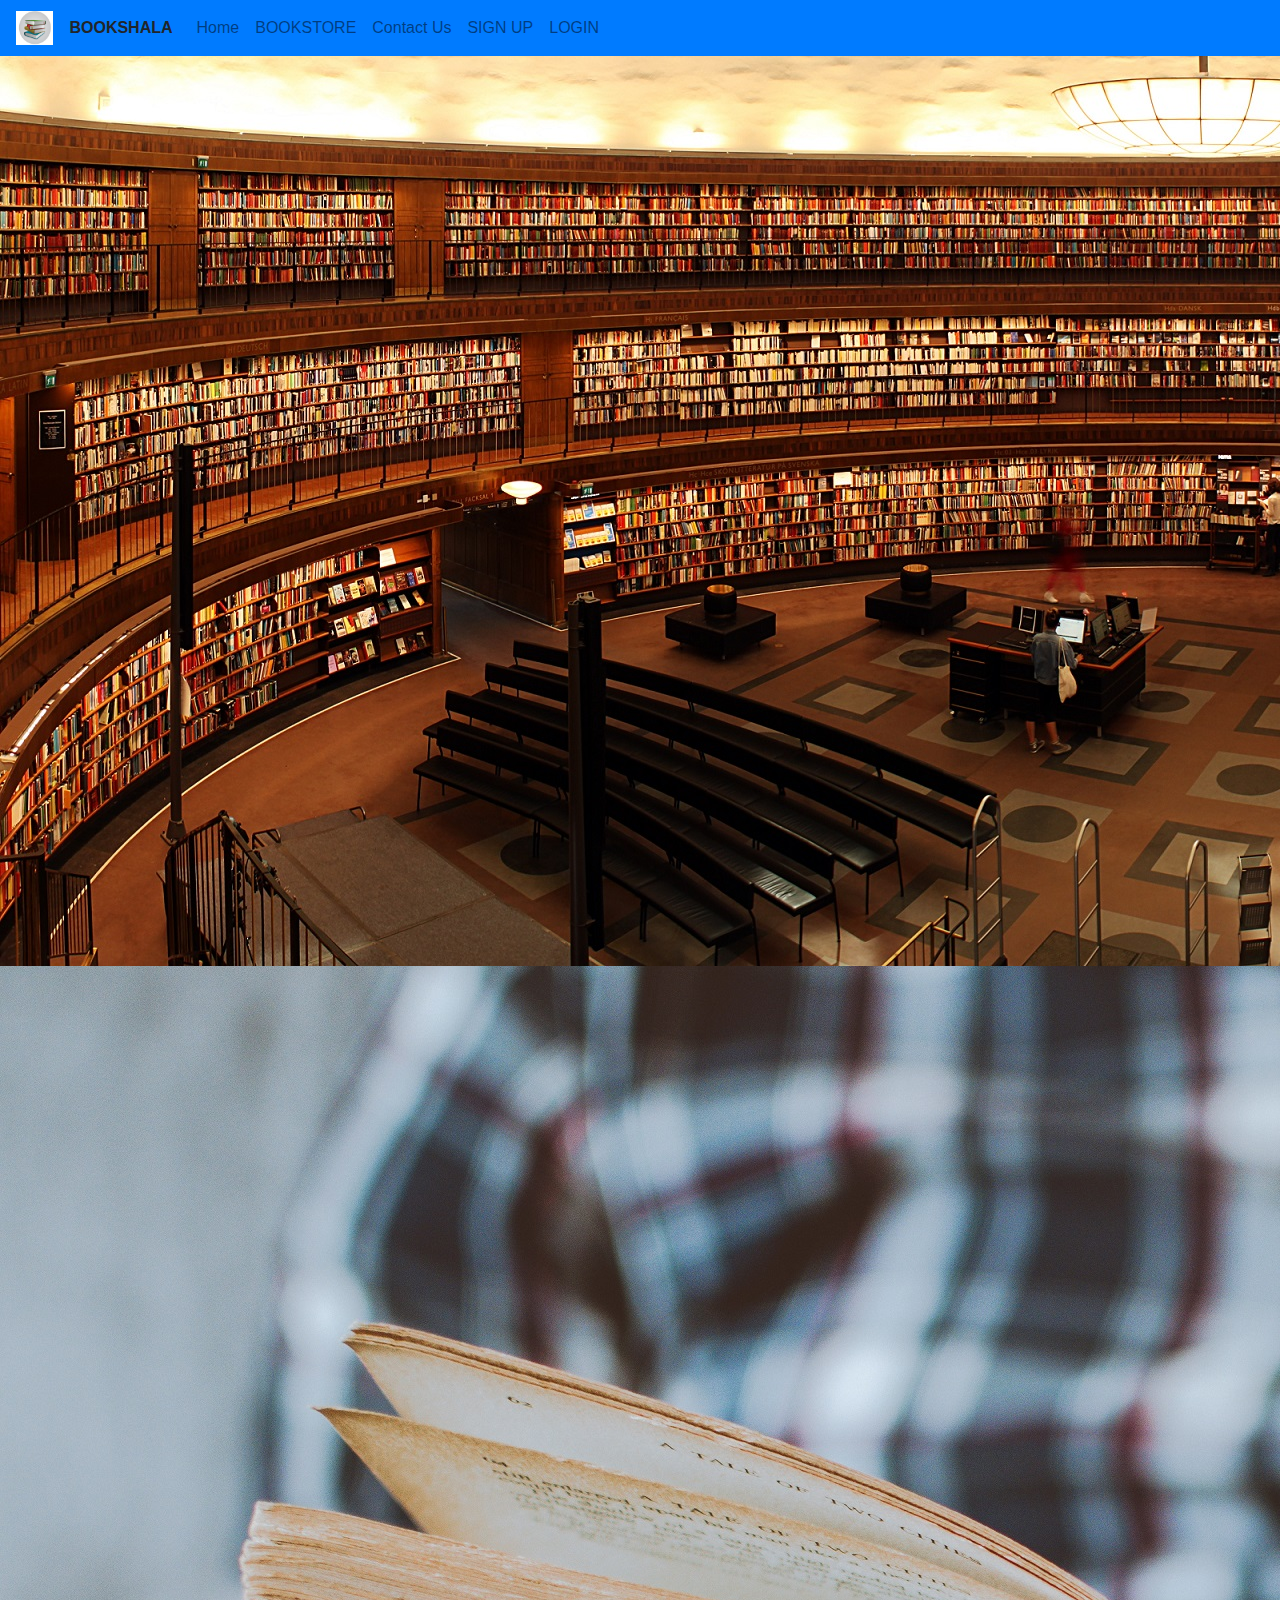
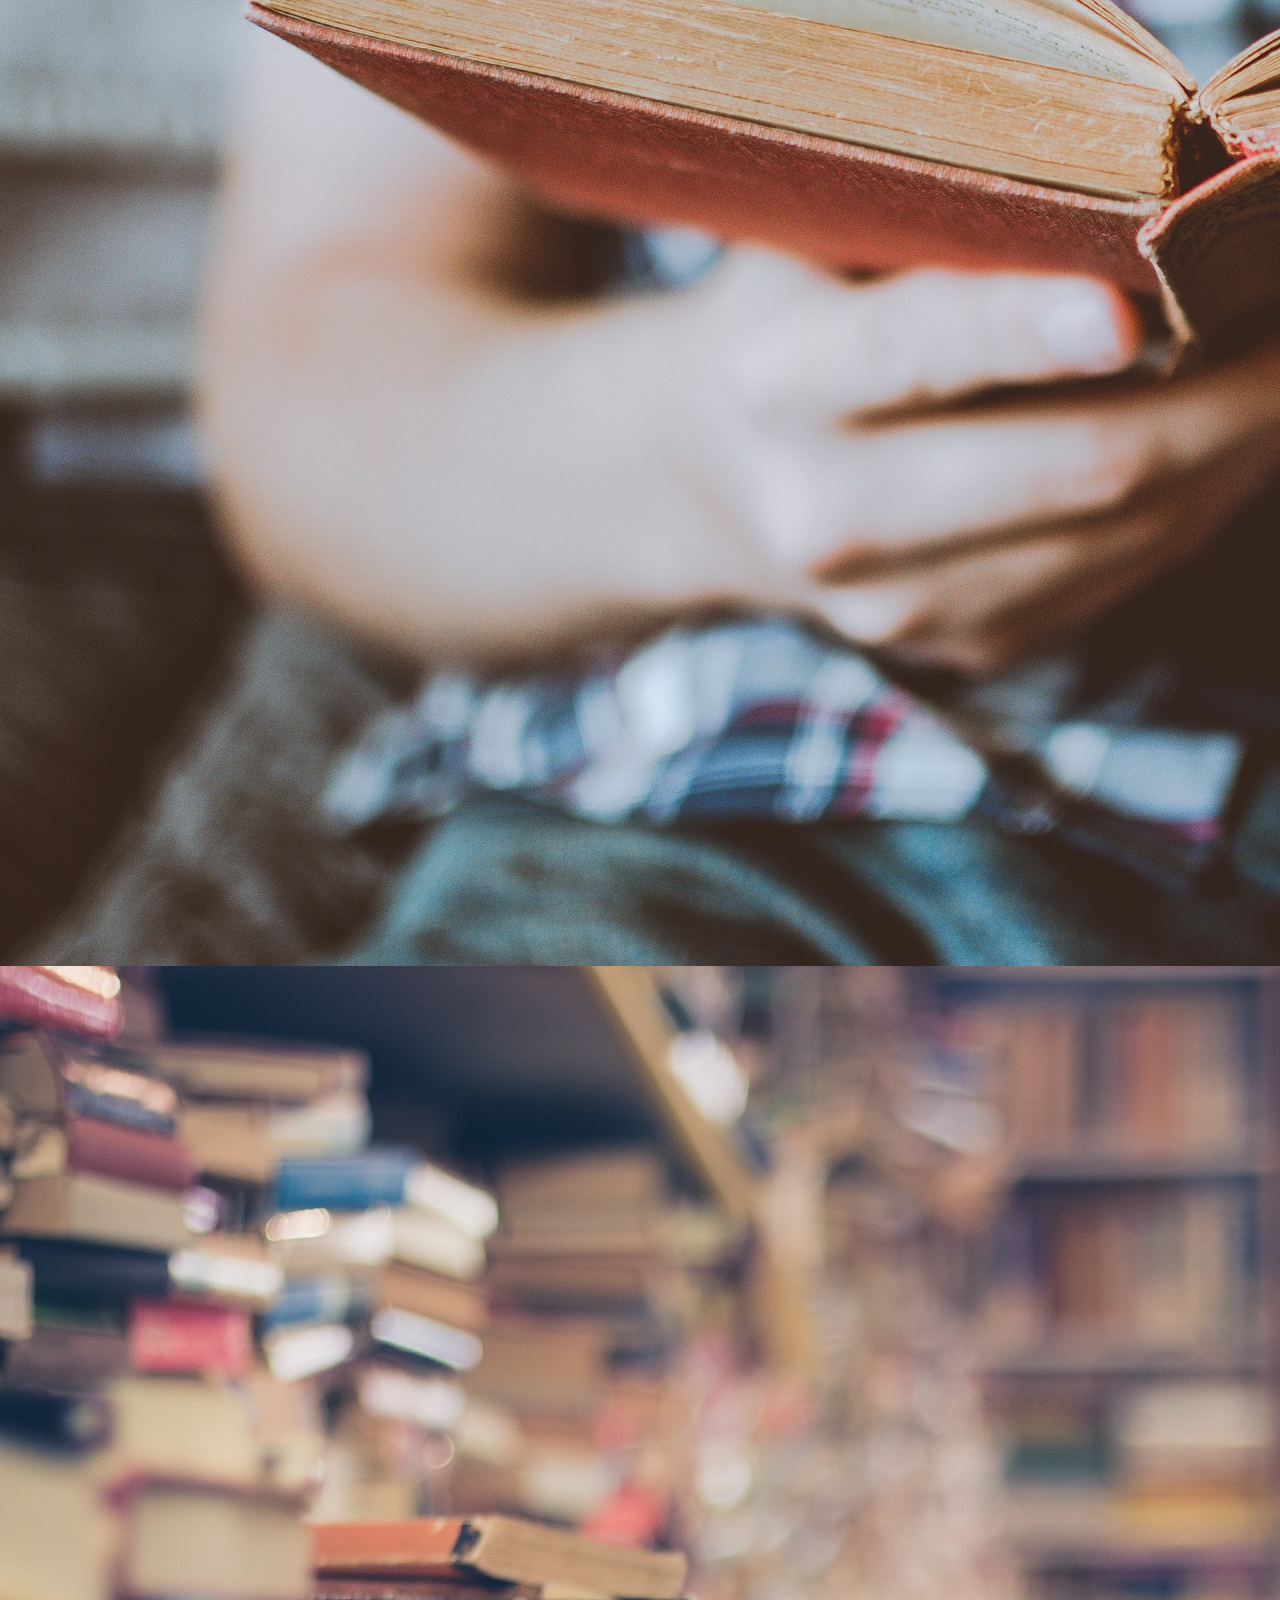
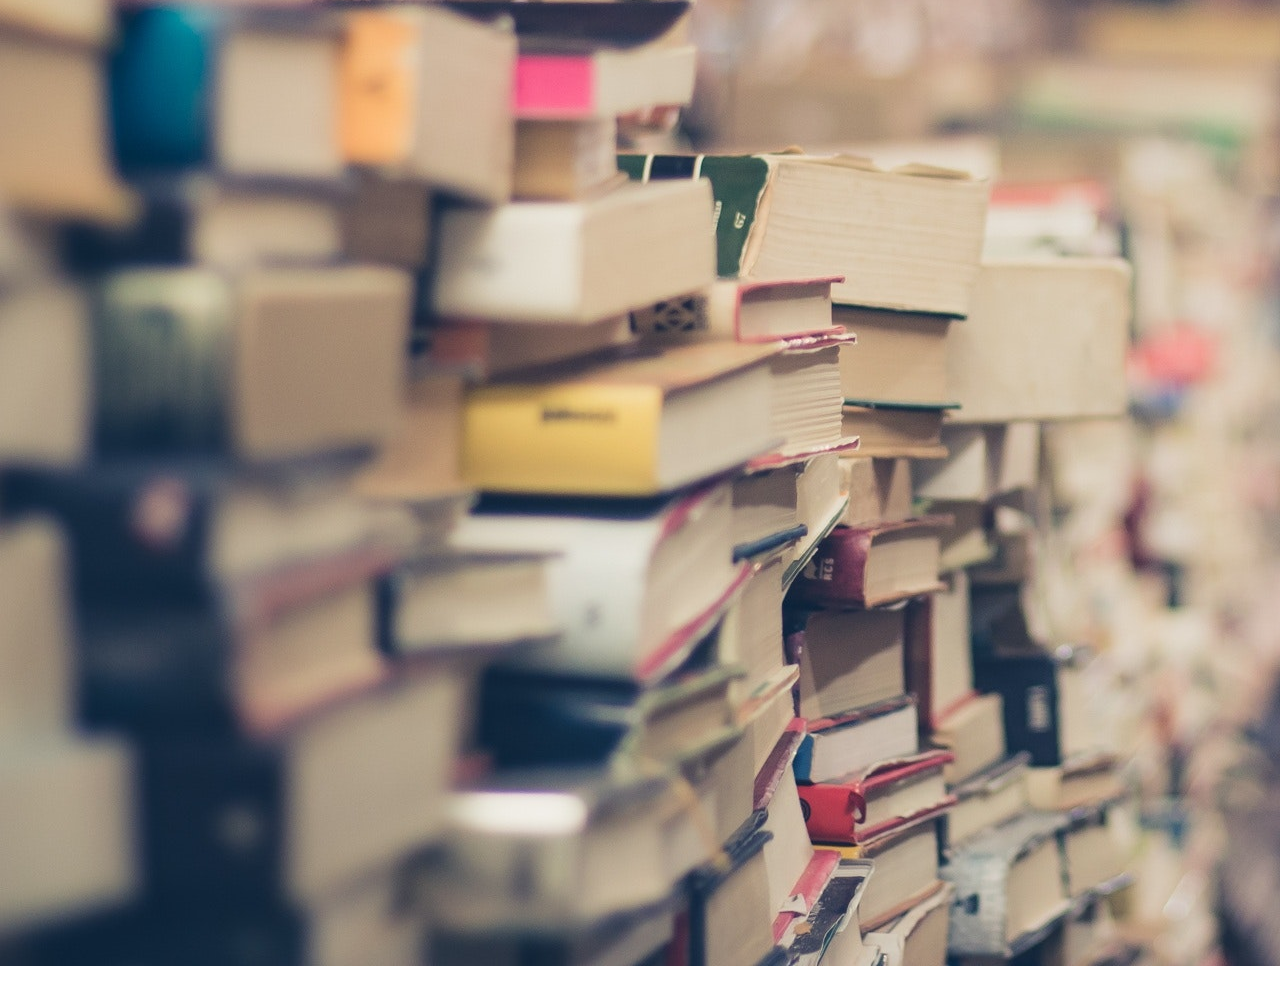
<file: 1.html>
<!DOCTYPE html>
<html lang="en">
<head>
    <meta charset="UTF-8">
    <title>Ebook For The children in village </title>
     <link rel="stylesheet" href="https://maxcdn.bootstrapcdn.com/bootstrap/4.0.0/css/bootstrap.min.css" integrity="sha384-Gn5384xqQ1aoWXA+058RXPxPg6fy4IWvTNh0E263XmFcJlSAwiGgFAW/dAiS6JXm" crossorigin="anonymous">
    <link rel="stylesheet" href="https://cdnjs.cloudflare.com/ajax/libs/font-awesome/4.7.0/css/font-awesome.min.css">
    <script src="https://code.jquery.com/jquery-3.2.1.slim.min.js" integrity="sha384-KJ3o2DKtIkvYIK3UENzmM7KCkRr/rE9/Qpg6aAZGJwFDMVNA/GpGFF93hXpG5KkN" crossorigin="anonymous"></script>
    <script src="https://cdnjs.cloudflare.com/ajax/libs/popper.js/1.12.9/umd/popper.min.js" integrity="sha384-ApNbgh9B+Y1QKtv3Rn7W3mgPxhU9K/ScQsAP7hUibX39j7fakFPskvXusvfa0b4Q" crossorigin="anonymous"></script>
    <script src="https://maxcdn.bootstrapcdn.com/bootstrap/4.0.0/js/bootstrap.min.js" integrity="sha384-JZR6Spejh4U02d8jOt6vLEHfe/JQGiRRSQQxSfFWpi1MquVdAyjUar5+76PVCmYl" crossorigin="anonymous"></script>
    
    <style>
        .image{
            position: relative;
            top:20%;
            
        }
        #box{
            position: relative;
            top:20%;
        }
      
    </style>
</head>
<body>

 <nav class="navbar navbar-expand-md  navbar-light navbar-fixed-top bg-primary">
       <img src="./images/images.jpeg"style="width:3%;height:3%;">
        <a class="navbar brand"><b>BOOKSHALA</b></a>
        <button type="button" class="navbar-toggler" data-toggle="collapse" data-target="#navbarnav" aria-controls="navbarnav" aria-expanded="false" aria-label="Toggle navigation">
            <span class="navbar-toggler-icon"></span></button>
        <div class="collapse navbar-collapse" id="navbarnav">
            <ul class="navbar-nav">
                <li class="nav-item">
                    <a class="nav-link" href="#">Home</a>
                </li>
                <li class="nav-item">
                    <a class="nav-link" href="#">BOOKSTORE</a>
                </li>
                <li class="nav-item ">
                    <a class="nav-link" href="#">Contact Us</a>
                </li>
            </ul>

            <ul class=" navbar-nav navbar-right">
                <li class="nav-item ">
                    <a class="nav-link" href="#">SIGN UP</a>
                </li>
                <li class="nav-item">
                    <a class="nav-link" href="#">LOGIN</a>
                </li>

            </ul>
          
        </div>


    </nav>
     <figure>
        <!--img src="img/bg.jpg" class="abc active"-->
        <img src="./images/books-library-students-12064.jpg" class="abc">
        <img src="./images/adult-blur-book-1472841.jpg" class="abc">
        <img src="./images/book-stack-books-bookshop-264635.jpg" class="abc">
      
    </figure>
</file>
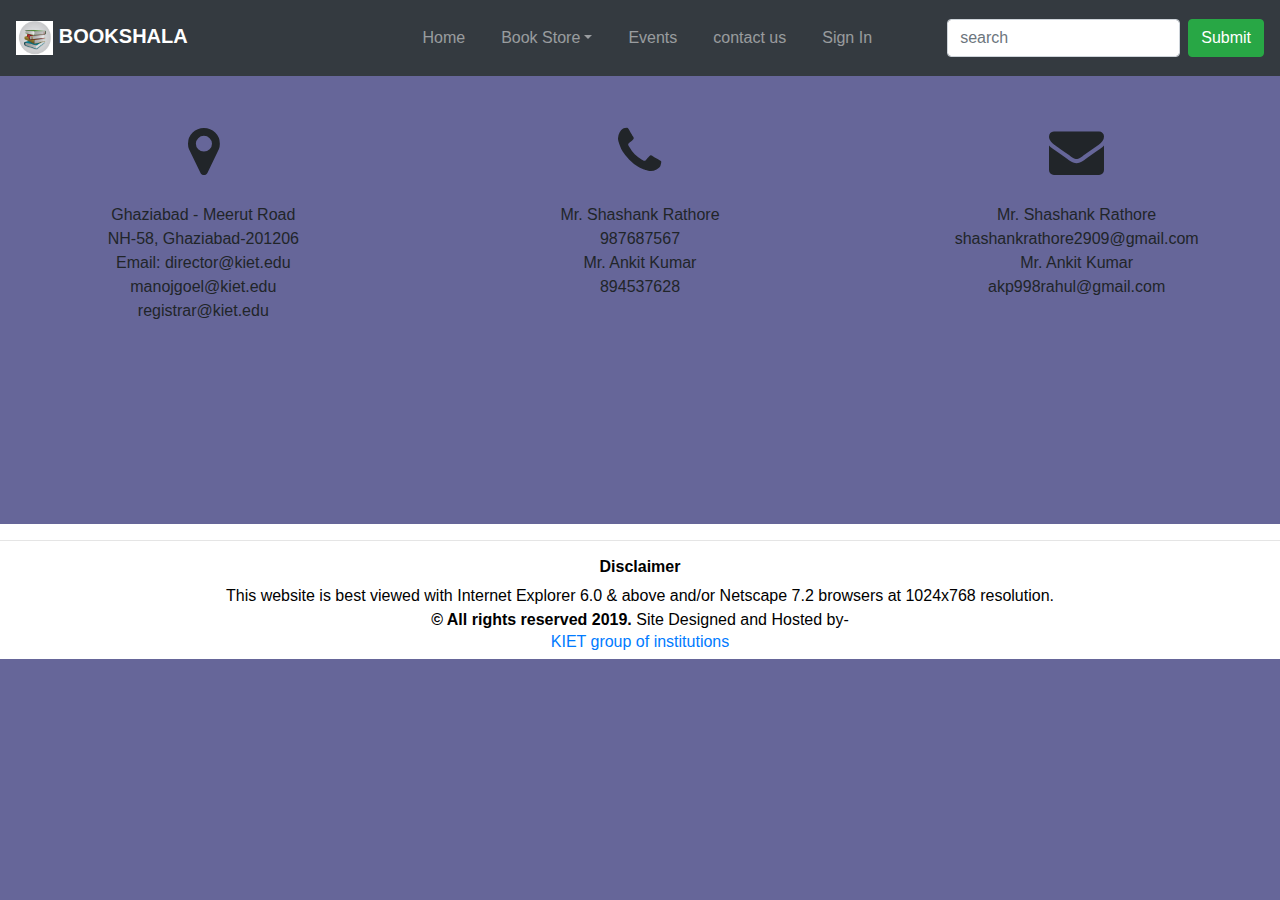
<file: contact.html>
<!DOCTYPE html>
<html>
<head>
	<title>Contact us</title>
	<link rel="stylesheet" href="https://cdnjs.cloudflare.com/ajax/libs/font-awesome/4.7.0/css/font-awesome.min.css">
	  <link rel="stylesheet" href="https://stackpath.bootstrapcdn.com/bootstrap/4.1.3/css/bootstrap.min.css">
	   <script src="https://code.jquery.com/jquery-3.3.1.slim.min.js"></script>
       <script src="https://cdnjs.cloudflare.com/ajax/libs/popper.js/1.14.3/umd/popper.min.js"></script>
       <script src="https://stackpath.bootstrapcdn.com/bootstrap/4.1.3/js/bootstrap.min.js"></script>
	<meta http-equiv="Content-Type" content="text/html; charset=iso-8859-1">
	<style type="text/css">
	*{
		outline: none;
	}
	#list{
		padding: 10px;
	}
	#column{
		
		text-align: center;
	}
	#footer{
		color: black;
		text-align: center;
		background-color: white;
	}
	</style>
</head>
<body style="background-color: #666699">
	<div class="row">
			<div class="col-md-12" >
				<nav class="navbar navbar-expand-md bg-dark navbar-dark" >
					<a href="#" class="navbar-brand">
									<img src="./images/download.jpeg" style="width: 10%; height: 10%"><b>
										BOOKSHALA
									</b>
								</a>
					<button class="navbar-toggler" type="button" data-toggle="collapse" data-target="#collapsebar">
						<span class="navbar-toggler-icon"></span>
					</button>
					<div class="collapse navbar-collapse" id="collapsebar">
						
						<ul class="navbar-nav" >
							<li class="navbar-item" id="list">
								<a href="index.html" class="nav-link">Home</a>
							</li>
							<li class="nav-item dropdown" id="list">
						      <a class="nav-link dropdown-toggle" data-toggle="dropdown" href="#">Book Store</a>
						      <div class="dropdown-menu">
						        <a class="dropdown-item" href="stories.html">Stories</a>
						        <a class="dropdown-item" href="science.html">Science and Technology</a>
						        <a class="dropdown-item" href="maths.html">Mathematics</a>
						        <a class="dropdown-item" href="social.html">Social Science</a>
						        <a class="dropdown-item" href="english.html">English</a>
						    </div>
						    </li>
							<li class="navbar-item" id="list">
								<a href="#" class="nav-link">Events</a>
							</li>
							<li class="navbar-item" id="list">
								<a href="#" class="nav-link">contact us</a>
							</li>
							<li class="navbar-item" id="list">
								<a href="login.html" class="nav-link">Sign In</a>
							</li>
						</ul>
						<ul class="navbar-nav ml-auto">
							<li class="navbar-item" >
								<form class="form-inline" action="" id="form">
									<input type="text" placeholder="search" class="form-control mr-sm-2">
									<button class="btn btn-success" type="submit">Submit</button>
								</form>
							</li>
						</ul>
					</div>
				</nav> 
			</div>
		</div> <br><br>
		<div class="row" style="height: 400px">
			<div class="col-md-4" id="column">
				<i class="fa fa-map-marker" style="font-size: 55px;"></i><br><br>
				<p>
					Ghaziabad - Meerut Road<br>
					NH-58, Ghaziabad-201206<br>
					Email: director@kiet.edu<br>
					manojgoel@kiet.edu<br>
					registrar@kiet.edu
				</p>
			</div>
			<div class="col-md-4" id="column">
				<i class="fa fa-phone" style="font-size: 55px;"></i><br><br>
				<p> Mr. Shashank Rathore<br>
					987687567<br>
					Mr. Ankit Kumar<br>
					894537628
				</p>
			</div>
			<div class="col-md-4" id="column">
				<i class="fa fa-envelope" style="font-size: 55px;"></i><br><br>
				<p>
					Mr. Shashank Rathore<br>
					shashankrathore2909@gmail.com<br>
					Mr. Ankit Kumar<br>
					akp998rahul@gmail.com

				</p>
			</div>
		</div>
		<div class="row">
			<div class="col-md-12" id="footer">
				<hr/>
				<h6><b>Disclaimer</b></h6> 
					This website is best viewed with Internet Explorer 6.0 &amp; above and/or Netscape 7.2 browsers at 1024x768 resolution.
				<br/>
             		<b>&copy; All rights reserved 2019.</b> Site Designed and Hosted by-<span><a href="https://www.kiet.edu/#/Home" target="_blank"><h6>KIET group of institutions</h6></a></span>
			</div>
		</div>
	</body>
</file>
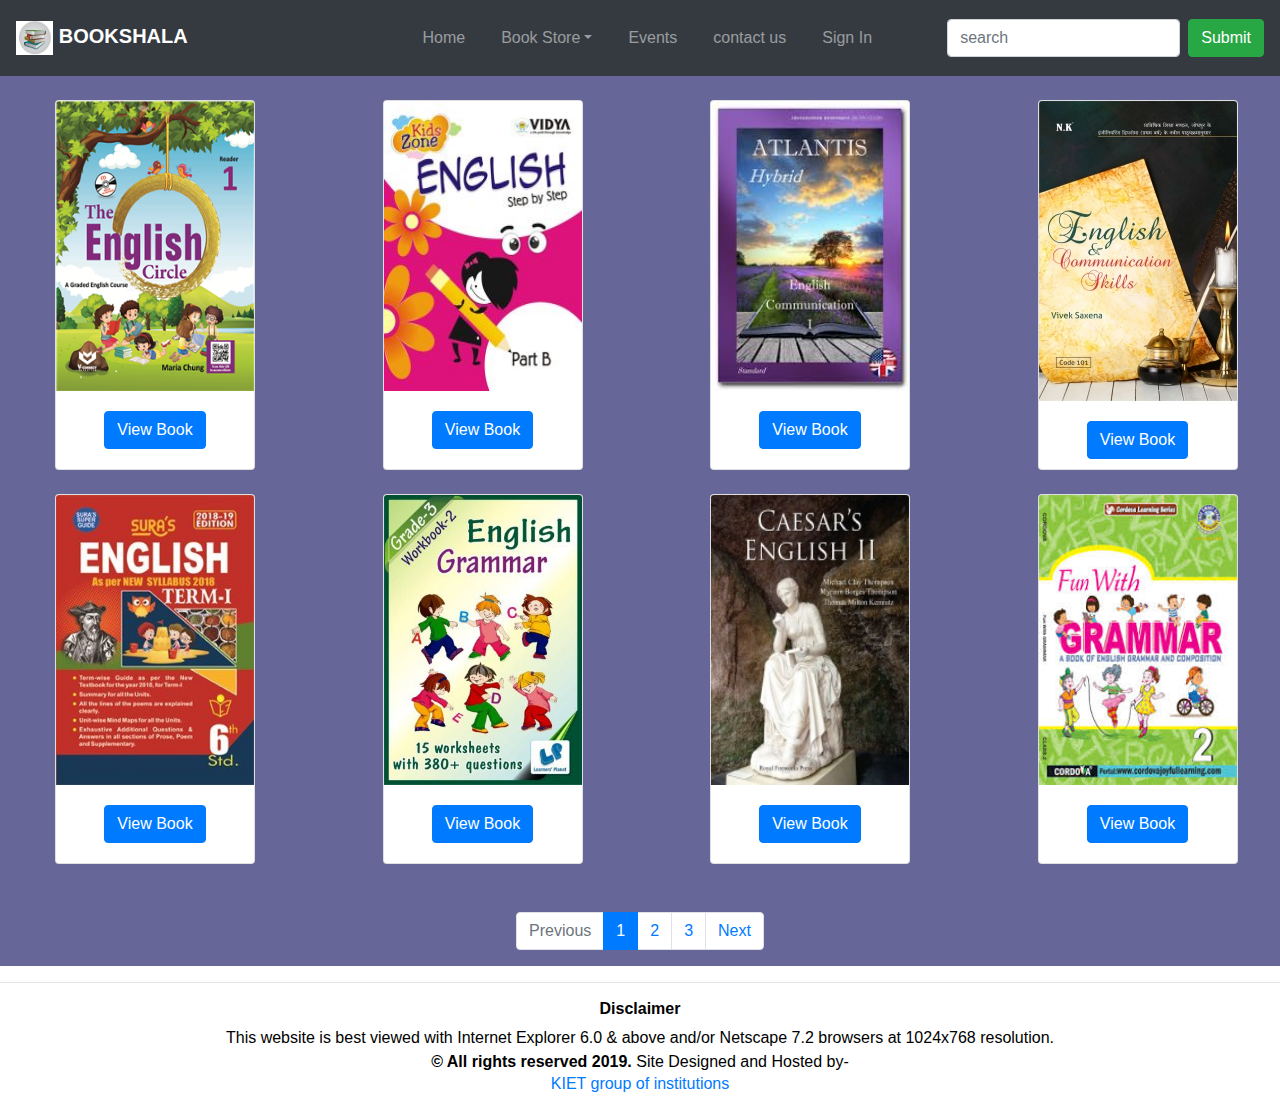
<file: english.html>
<!DOCTYPE html>
<html>
<head>
	<title>English book gallery</title>
	  <link rel="stylesheet" href="https://stackpath.bootstrapcdn.com/bootstrap/4.1.3/css/bootstrap.min.css">
	   <script src="https://code.jquery.com/jquery-3.3.1.slim.min.js"></script>
       <script src="https://cdnjs.cloudflare.com/ajax/libs/popper.js/1.14.3/umd/popper.min.js"></script>
       <script src="https://stackpath.bootstrapcdn.com/bootstrap/4.1.3/js/bootstrap.min.js"></script>
	<meta http-equiv="Content-Type" content="text/html; charset=iso-8859-1">
	<style type="text/css">
	*{
		outline: none;
	}
	#list{
		padding: 10px;
	}
	#bookimg{
		padding-left: 70px;
	}
	#footer{
		color: black;
		text-align: center;
		background-color: white;
	}
	</style>
</head>
<body style="background-color: #666699">
	<div class="row">
			<div class="col-md-12" id="column">
				<nav class="navbar navbar-expand-md bg-dark navbar-dark" >
					<a href="#" class="navbar-brand">
									<img src="./images/download.jpeg" style="width: 10%; height: 10%"><b>
										BOOKSHALA
									</b>
								</a>
					<button class="navbar-toggler" type="button" data-toggle="collapse" data-target="#collapsebar">
						<span class="navbar-toggler-icon"></span>
					</button>
					<div class="collapse navbar-collapse" id="collapsebar">
						
						<ul class="navbar-nav" >
							<li class="navbar-item" id="list">
								<a href="index.html" class="nav-link">Home</a>
							</li>
							<li class="nav-item dropdown" id="list">
						      <a class="nav-link dropdown-toggle" data-toggle="dropdown" href="#">Book Store</a>
						      <div class="dropdown-menu">
						        <a class="dropdown-item" href="stories.html">Stories</a>
						        <a class="dropdown-item" href="science.html">Science and Technology</a>
						        <a class="dropdown-item" href="maths.html">Mathematics</a>
						        <a class="dropdown-item" href="social.html">Social Science</a>
						        <a class="dropdown-item" href="#">English</a>
						    </div>
						    </li>
							<li class="navbar-item" id="list">
								<a href="#" class="nav-link">Events</a>
							</li>
							<li class="navbar-item" id="list">
								<a href="contact.html" class="nav-link">contact us</a>
							</li>
							<li class="navbar-item" id="list">
								<a href="login.html" class="nav-link">Sign In</a>
							</li>
						</ul>
						<ul class="navbar-nav ml-auto">
							<li class="navbar-item" >
								<form class="form-inline" action="" id="form">
									<input type="text" placeholder="search" class="form-control mr-sm-2">
									<button class="btn btn-success" type="submit">Submit</button>
								</form>
							</li>
						</ul>
					</div>
				</nav> 
			</div>
		</div> <br>
		<div class="row">
				<div class="col-md-3" id="bookimg">
					<div class="card" style="width:200px; height: 370px;">
					    <img class="card-img-top" src="./images/english/english1.jpg" alt="Card image" style="width:100%; height: 300px">
					    <div class="card-body">
					    	<center><a href="#" class="btn btn-primary">View Book</a></center>
					    </div>
					 </div>
				</div>
				<div class="col-md-3" id="bookimg">
					<div class="card" style="width:200px; height: 370px;">
					    <img class="card-img-top" src="./images/english/english2.jpg" alt="Card image" style="width:100%; height: 300px">
					    <div class="card-body">
					    	<center><a href="#" class="btn btn-primary">View Book</a></center>
					    </div>
					 </div>
				</div>
				<div class="col-md-3" id="bookimg">
					<div class="card" style="width:200px; height: 370px;">
					    <img class="card-img-top" src="./images/english/english3.jpeg" alt="Card image" style="width:100%; height: 300px">
					    <div class="card-body">
					    	<center><a href="#" class="btn btn-primary">View Book</a></center>
					    </div>
					 </div>
				</div>
				<div class="col-md-3" id="bookimg">
					<div class="card" style="width:200px; height: 370px;">
					    <img class="card-img-top" src="./images/english/english4.jpg" alt="Card image" style="width:100%; height: 300px">
					    <div class="card-body">
					    	<center><a href="#" class="btn btn-primary">View Book</a></center>
					    </div>
					 </div>
				</div>
		</div> <br>
		<div class="row">
				<div class="col-md-3 " id="bookimg">
					<div class="card " style="width:200px; height: 370px;">
					    <img class="card-img-top" src="./images/english/english6.jpg" alt="Card image" style="width:100%; height: 300px;">
					    <div class="card-body">
					    	<center><a href="#" class="btn btn-primary">View Book</a></center>
					    </div>
					 </div>
				</div>
				<div class="col-md-3" id="bookimg">
					<div class="card" style="width:200px; height: 370px;">
					    <img class="card-img-top" src="./images/english/englishgrammer1.jpg" alt="Card image" style="width:100%; height: 300px;">
					    <div class="card-body">
					    	<center><a href="#" class="btn btn-primary">View Book</a></center>
					    </div>
					 </div>
				</div>
				<div class="col-md-3" id="bookimg">
					<div class="card" style="width:200px; height: 370px;">
					    <img class="card-img-top" src="./images/english/english7.jpg" alt="Card image" style="width:100%; height: 300px;">
					    <div class="card-body">
					    	<center><a href="#" class="btn btn-primary">View Book</a></center>
					    </div>
					 </div>
				</div>
				<div class="col-md-3" id="bookimg">
					<div class="card" style="width:200px; height: 370px;">
					    <img class="card-img-top" src="./images/english/englishgrammer.jpeg" alt="Card image" style="width:100%; height: 300px;">
					    <div class="card-body">
					    	<center><a href="#" class="btn btn-primary">View Book</a></center>
					    </div>
					 </div>
				</div>
		</div>
		<br><br>
		<ul class="pagination justify-content-center">
		    <li class="page-item disabled"><a class="page-link" href="#">Previous</a></li>
		    <li class="page-item active"><a class="page-link" href="#">1</a></li>
		    <li class="page-item "><a class="page-link" href="#">2</a></li>
		    <li class="page-item"><a class="page-link" href="#">3</a></li>
		    <li class="page-item"><a class="page-link" href="#">Next</a></li>
		 </ul>
		
		<div class="row">
			<div class="col-md-12" id="footer">
				 <hr/>
				<h6><b>Disclaimer</b></h6> 
					This website is best viewed with Internet Explorer 6.0 &amp; above and/or Netscape 7.2 browsers at 1024x768 resolution.
				<br/>
             		<b>&copy; All rights reserved 2019.</b> Site Designed and Hosted by-<span><a href="https://www.kiet.edu/#/Home" target="_blank"><h6>KIET group of institutions</h6></a></span>
			</div>
		</div>
</body>
</file>
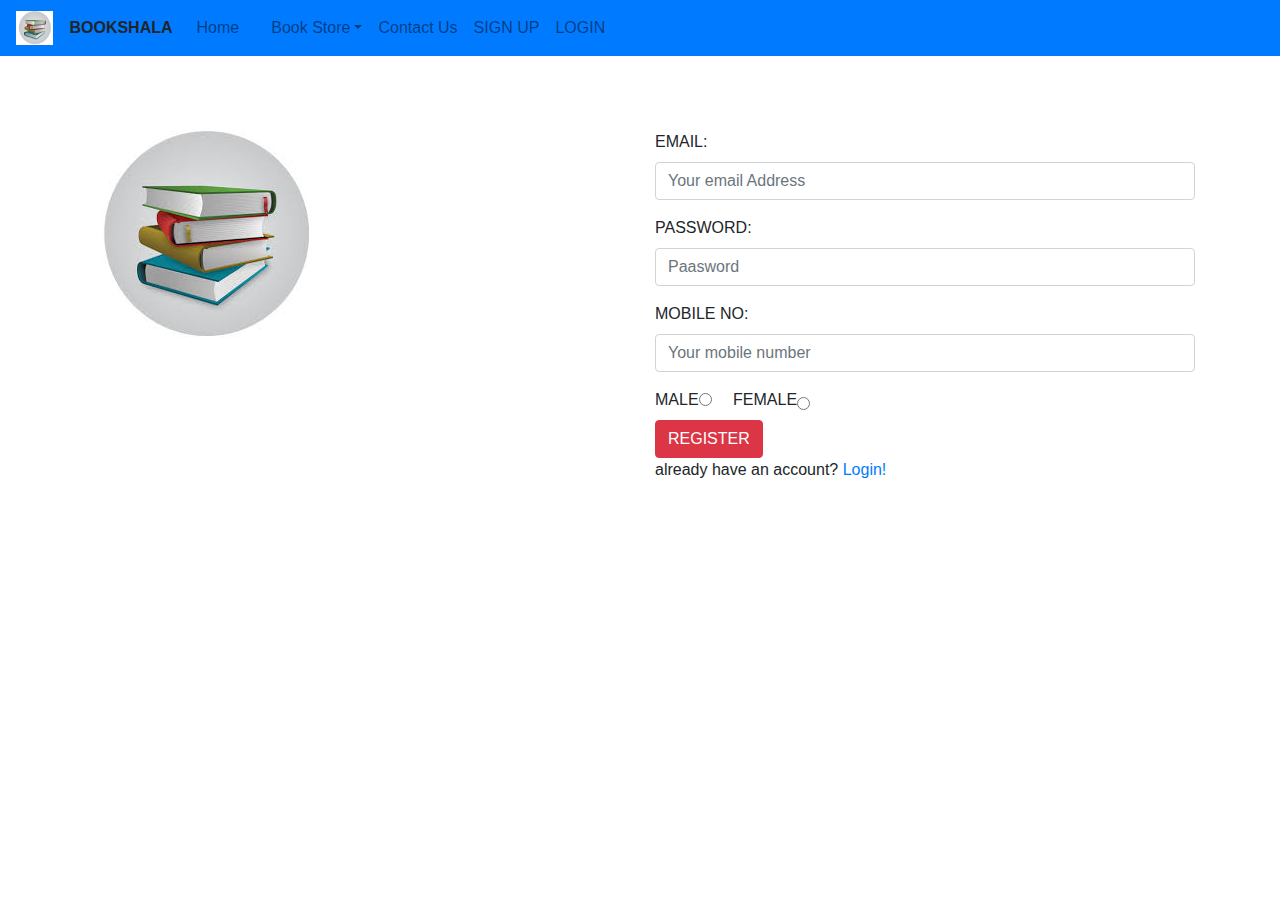
<file: login.html>
<!DOCTYPE html>
<html lang="en">
<head>
    <meta charset="UTF-8">
    <title>Ebook For The children in village </title>
     <link rel="stylesheet" href="https://maxcdn.bootstrapcdn.com/bootstrap/4.0.0/css/bootstrap.min.css" integrity="sha384-Gn5384xqQ1aoWXA+058RXPxPg6fy4IWvTNh0E263XmFcJlSAwiGgFAW/dAiS6JXm" crossorigin="anonymous">
    <link rel="stylesheet" href="https://cdnjs.cloudflare.com/ajax/libs/font-awesome/4.7.0/css/font-awesome.min.css">
    <script src="https://code.jquery.com/jquery-3.2.1.slim.min.js" integrity="sha384-KJ3o2DKtIkvYIK3UENzmM7KCkRr/rE9/Qpg6aAZGJwFDMVNA/GpGFF93hXpG5KkN" crossorigin="anonymous"></script>
    <script src="https://cdnjs.cloudflare.com/ajax/libs/popper.js/1.12.9/umd/popper.min.js" integrity="sha384-ApNbgh9B+Y1QKtv3Rn7W3mgPxhU9K/ScQsAP7hUibX39j7fakFPskvXusvfa0b4Q" crossorigin="anonymous"></script>
    <script src="https://maxcdn.bootstrapcdn.com/bootstrap/4.0.0/js/bootstrap.min.js" integrity="sha384-JZR6Spejh4U02d8jOt6vLEHfe/JQGiRRSQQxSfFWpi1MquVdAyjUar5+76PVCmYl" crossorigin="anonymous"></script>
    <style>
        .image{
            position: relative;
            top:20%;
            
        }
        #box{
            position: relative;
            top:20%;
        }
      
    </style>
</head>
<body>

 <nav class="navbar navbar-expand-md  navbar-light navbar-fixed-top bg-primary">
       <img src="./images/images.jpeg"style="width:3%;height:3%;">
        <a class="navbar brand"><b>BOOKSHALA</b></a>
        <button type="button" class="navbar-toggler" data-toggle="collapse" data-target="#navbarnav" aria-controls="navbarnav" aria-expanded="false" aria-label="Toggle navigation">
            <span class="navbar-toggler-icon"></span></button>
        <div class="collapse navbar-collapse" id="navbarnav">
            <ul class="navbar-nav">
                <li class="nav-item">
                    <a class="nav-link" href="#">Home</a>
                </li>
                <li class="nav-item">
                    <a class="nav-link" href="#"></a>
                     <li class="nav-item dropdown" id="list">
						      <a class="nav-link dropdown-toggle" data-toggle="dropdown" href="#">Book Store</a>
						      <div class="dropdown-menu">
						        <a class="dropdown-item" href="stories.html">Stories</a>
						        <a class="dropdown-item" href="science.html">Science and Technology</a>
						        <a class="dropdown-item" href="maths.html">Mathematics</a>
						        <a class="dropdown-item" href="social.html">Social Science</a>
						        <a class="dropdown-item" href="english.html">English</a>
						    </div>
						    
                </li>
                <li class="nav-item ">
                    <a class="nav-link" href="#">Contact Us</a>
                </li>
            </ul>

            <ul class=" navbar-nav navbar-right">
                <li class="nav-item ">
                    <a class="nav-link" href="#">SIGN UP</a>
                </li>
                <li class="nav-item">
                    <a class="nav-link" href="#">LOGIN</a>
                </li>

            </ul>
          
        </div>


    </nav>
     <div class="container">

        <div class="row">
            <div class="col-md-6">
                <img src="./images/images.jpeg" class="image">
            </div>

            <div class="col-md-6">
             
             
               


                    <form class="form-container"  id="box">

                        <div class="form-group">
                            <label class="label-control" for="email" name="uname">EMAIL:</label>
                            <input type="text" class="form-control" placeholder="Your email Address">
                          
                </div>
                 <div class="form-group">
                <label class="label-control" for="password">PASSWORD:</label>         
                <input type="password" class="form-control" placeholder="Paasword"> 
 
                </div>
               
                  <div class="form-group">
                <label class="label-control" for="mobileno">MOBILE NO:</label>         
                <input type="mobileno" class="form-control" placeholder="Your mobile number">  
   
                </div>
                 <div class="form-check form-check-inline">
                     <label class="form-check-label"for="inlineRadio1" >MALE</label>
                     <input type="radio" class="form-check-input" type="radio" name="gender" id="inlineRadio1" value="male"></div>
               <div class="form-check form-check-inline">
                     <label classs="form-check-label" for="inlineRadio2">FEMALE</label>
                     <input type="radio" class="form-check-input" type="radio" name="gender" id="onlineRadio2" value="female">
  
                 </div>
               <br>
            <button type="submit" class="btn btn-danger">REGISTER</button>
            <p class="login">already have an account?  <a href="signup.html">Login!</a></p>
             
                
        </form>
                  </div>
                 </div>
               
             </div> 
             
        
              
    </body>
</html>
</file>
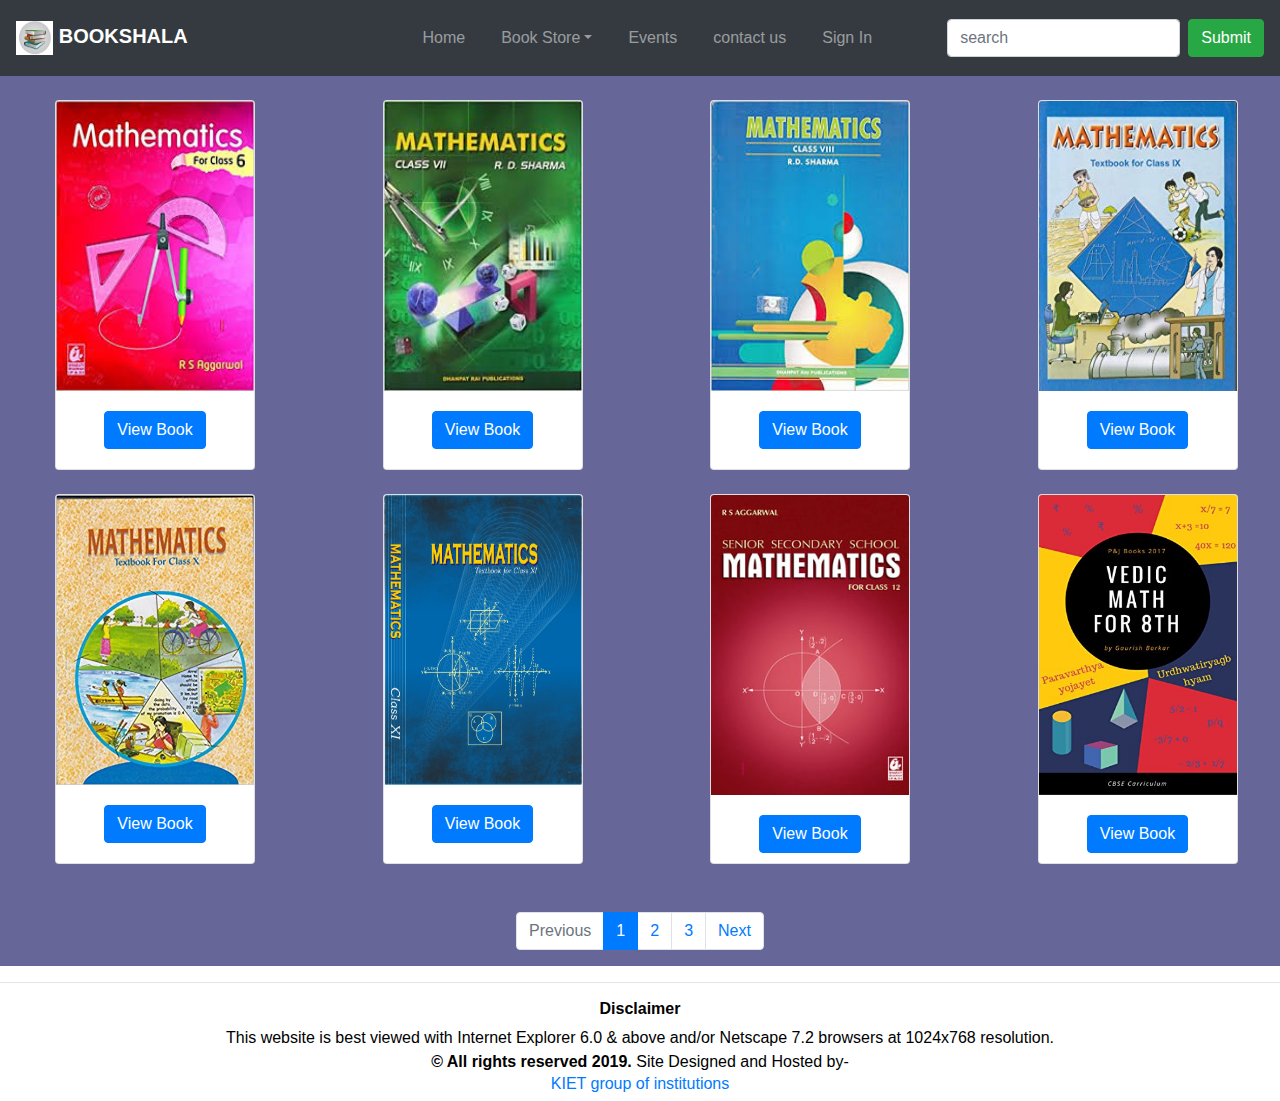
<file: maths.html>
<!DOCTYPE html>
<html>
<head>
	<title>Mathematics book gallery</title>
	  <link rel="stylesheet" href="https://stackpath.bootstrapcdn.com/bootstrap/4.1.3/css/bootstrap.min.css">
	   <script src="https://code.jquery.com/jquery-3.3.1.slim.min.js"></script>
       <script src="https://cdnjs.cloudflare.com/ajax/libs/popper.js/1.14.3/umd/popper.min.js"></script>
       <script src="https://stackpath.bootstrapcdn.com/bootstrap/4.1.3/js/bootstrap.min.js"></script>
	<meta http-equiv="Content-Type" content="text/html; charset=iso-8859-1">
	<style type="text/css">
	*{
		outline: none;
	}
	#list{
		padding: 10px;
	}
	#bookimg{
		padding-left: 70px;
	}
	#footer{
		color: black;
		text-align: center;
		background-color: white;
	}
	</style>
</head>
<body style="background-color: #666699">
	<div class="row">
			<div class="col-md-12" id="column">
				<nav class="navbar navbar-expand-md bg-dark navbar-dark" >
					<a href="#" class="navbar-brand">
									<img src="images/download.jpeg" style="width: 10%; height: 10%"><b>
										BOOKSHALA
									</b>
								</a>
					<button class="navbar-toggler" type="button" data-toggle="collapse" data-target="#collapsebar">
						<span class="navbar-toggler-icon"></span>
					</button>
					<div class="collapse navbar-collapse" id="collapsebar">
						
						<ul class="navbar-nav" >
							<li class="navbar-item" id="list">
								<a href="index.html" class="nav-link">Home</a>
							</li>
							<li class="nav-item dropdown" id="list">
						      <a class="nav-link dropdown-toggle" data-toggle="dropdown" href="#">Book Store</a>
						      <div class="dropdown-menu">
						        <a class="dropdown-item" href="stories.html">Stories</a>
						        <a class="dropdown-item" href="science.html">Science and Technology</a>
						        <a class="dropdown-item" href="#">Mathematics</a>
						        <a class="dropdown-item" href="social.html">Social Science</a>
						        <a class="dropdown-item" href="english.html">English</a>
						    </div>
						    </li>
							<li class="navbar-item" id="list">
								<a href="#" class="nav-link">Events</a>
							</li>
							<li class="navbar-item" id="list">
								<a href="contact.html" class="nav-link">contact us</a>
							</li>
							<li class="navbar-item" id="list">
								<a href="#" class="nav-link">Sign In</a>
							</li>
						</ul>
						<ul class="navbar-nav ml-auto">
							<li class="navbar-item" >
								<form class="form-inline" action="" id="form">
									<input type="text" placeholder="search" class="form-control mr-sm-2">
									<button class="btn btn-success" type="submit">Submit</button>
								</form>
							</li>
						</ul>
					</div>
				</nav> 
			</div>
		</div> <br>
		<div class="row">
				<div class="col-md-3 " id="bookimg">
					<div class="card " style="width:200px; height: 370px;">
					    <img class="card-img-top" src="images/maths/maths6.jpeg" alt="Card image" style="width:100%; height: 300px;">
					    <div class="card-body">
					    	<center><a href="#" class="btn btn-primary">View Book</a></center>
					    </div>
					 </div>
				</div>
				<div class="col-md-3" id="bookimg">
					<div class="card" style="width:200px; height: 370px;">
					    <img class="card-img-top" src="images/maths/maths7.jpeg" alt="Card image" style="width:100%; height: 300px">
					    <div class="card-body">
					    	<center><a href="#" class="btn btn-primary">View Book</a></center>
					    </div>
					 </div>
				</div>
				<div class="col-md-3" id="bookimg">
					<div class="card" style="width:200px; height: 370px;">
					    <img class="card-img-top" src="images/maths/maths8.jpeg" alt="Card image" style="width:100%; height: 300px;">
					    <div class="card-body">
					    	<center><a href="#" class="btn btn-primary">View Book</a></center>
					    </div>
					 </div>
				</div>
				<div class="col-md-3" id="bookimg">
					<div class="card" style="width:200px; height: 370px;">
					    <img class="card-img-top" src="images/maths/maths9.jpg" alt="Card image" style="width:100%; height: 290px;">
					    <div class="card-body">
					    	<center><a href="#" class="btn btn-primary">View Book</a></center>
					    </div>
					 </div>
				</div>
		</div> <br>
		<div class="row">
				<div class="col-md-3 " id="bookimg">
					<div class="card " style="width:200px; height: 370px;">
					    <img class="card-img-top" src="images/maths/maths10.jpg" alt="Card image" style="width:100%; height: 300px;">
					    <div class="card-body">
					    	<center><a href="#" class="btn btn-primary">View Book</a></center>
					    </div>
					 </div>
				</div>
				<div class="col-md-3" id="bookimg">
					<div class="card" style="width:200px; height: 370px;">
					    <img class="card-img-top" src="images/maths/maths11.jpg" alt="Card image" style="width:100%; height: 300px;">
					    <div class="card-body">
					    	<center><a href="#" class="btn btn-primary">View Book</a></center>
					    </div>
					 </div>
				</div>
				<div class="col-md-3" id="bookimg">
					<div class="card" style="width:200px; height: 370px;">
					    <img class="card-img-top" src="images/maths/maths12.jpg" alt="Card image" style="width:100%; height: 300px;">
					    <div class="card-body">
					    	<center><a href="#" class="btn btn-primary">View Book</a></center>
					    </div>
					 </div>
				</div>
				<div class="col-md-3" id="bookimg">
					<div class="card" style="width:200px; height: 370px;">
					    <img class="card-img-top" src="images/maths/vedicmaths8.jpg" alt="Card image" style="width:100%; height: 300px;">
					    <div class="card-body">
					    	<center><a href="#" class="btn btn-primary">View Book</a></center>
					    </div>
					 </div>
				</div>
		</div>
		<br><br>
		<ul class="pagination justify-content-center">
		    <li class="page-item disabled"><a class="page-link" href="#">Previous</a></li>
		    <li class="page-item active"><a class="page-link" href="#">1</a></li>
		    <li class="page-item "><a class="page-link" href="#">2</a></li>
		    <li class="page-item"><a class="page-link" href="#">3</a></li>
		    <li class="page-item"><a class="page-link" href="#">Next</a></li>
		 </ul>
		 
		<div class="row">
			<div class="col-md-12" id="footer">
				<hr/>
				<h6><b>Disclaimer</b></h6> 
					This website is best viewed with Internet Explorer 6.0 &amp; above and/or Netscape 7.2 browsers at 1024x768 resolution.
				<br/>
             		<b>&copy; All rights reserved 2019.</b> Site Designed and Hosted by-<span><a href="https://www.kiet.edu/#/Home" target="_blank"><h6>KIET group of institutions</h6></a></span>
			</div>
		</div>
</body>
</file>
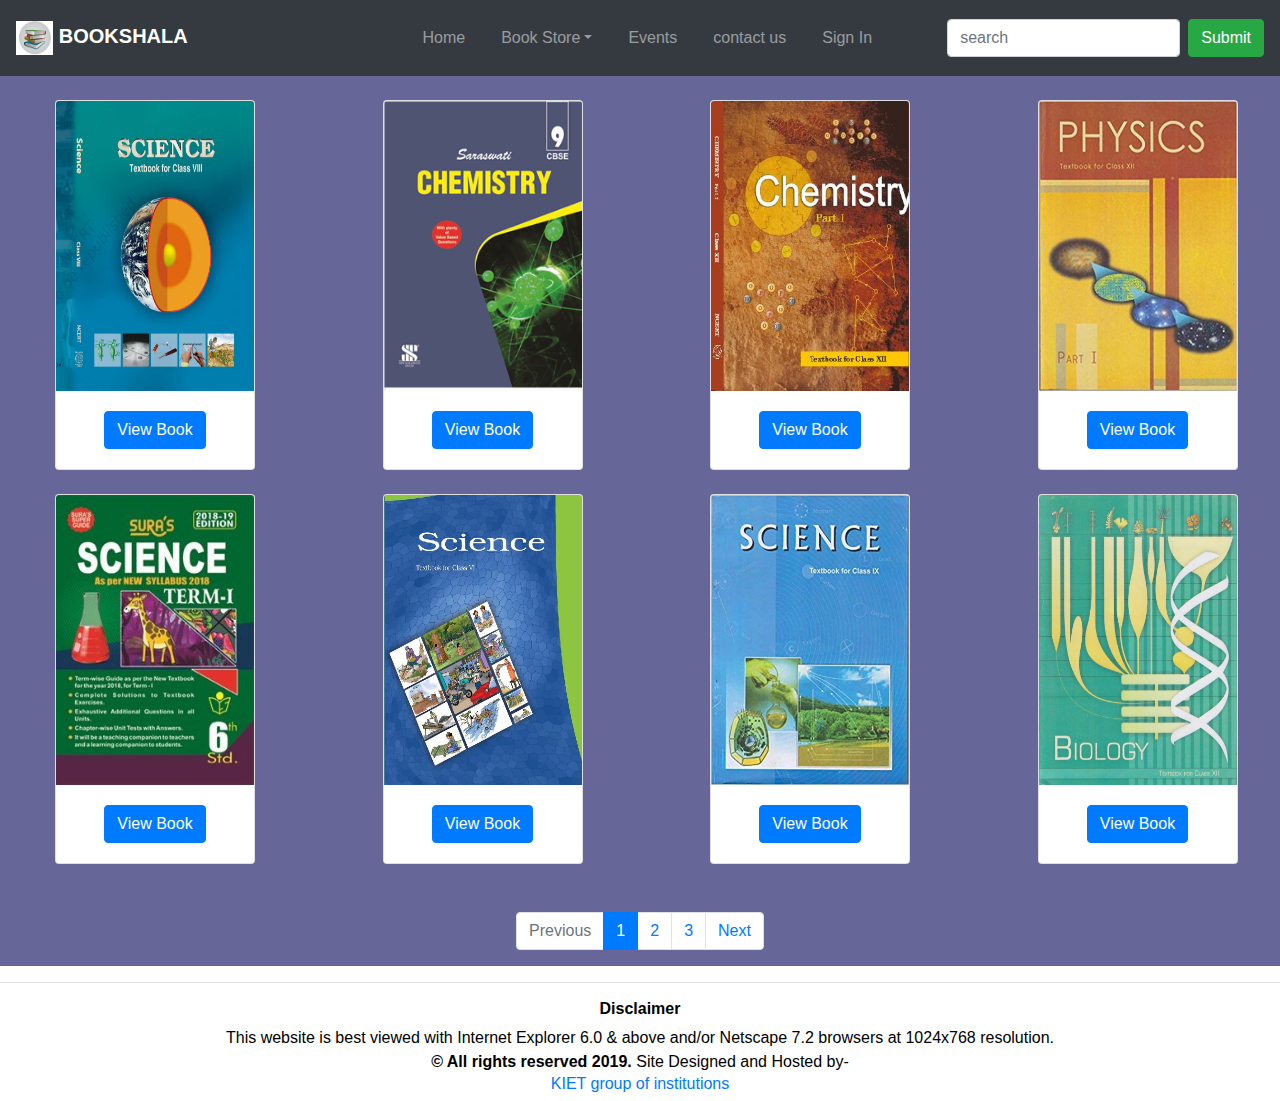
<file: science.html>
<!DOCTYPE html>
<html>
<head>
	<title>Science book gallery</title>
	  <link rel="stylesheet" href="https://stackpath.bootstrapcdn.com/bootstrap/4.1.3/css/bootstrap.min.css">
	   <script src="https://code.jquery.com/jquery-3.3.1.slim.min.js"></script>
       <script src="https://cdnjs.cloudflare.com/ajax/libs/popper.js/1.14.3/umd/popper.min.js"></script>
       <script src="https://stackpath.bootstrapcdn.com/bootstrap/4.1.3/js/bootstrap.min.js"></script>
	<meta http-equiv="Content-Type" content="text/html; charset=iso-8859-1">
	<style type="text/css">
	*{
		outline: none;
	}
	#list{
		padding: 10px;
	}
	#bookimg{
		padding-left: 70px;
	}
	#footer{
		color: black;
		text-align: center;
		background-color: white;
	}
	</style>
</head>
<body style="background-color: #666699">
	<div class="row">
			<div class="col-md-12" id="column">
				<nav class="navbar navbar-expand-md bg-dark navbar-dark" >
					<a href="#" class="navbar-brand">
									<img src="images/download.jpeg" style="width: 10%; height: 10%"><b>
										BOOKSHALA
									</b>
								</a>
					<button class="navbar-toggler" type="button" data-toggle="collapse" data-target="#collapsebar">
						<span class="navbar-toggler-icon"></span>
					</button>
					<div class="collapse navbar-collapse" id="collapsebar">
						
						<ul class="navbar-nav" >
							<li class="navbar-item" id="list">
								<a href="index.html" class="nav-link">Home</a>
							</li>
							<li class="nav-item dropdown" id="list">
						      <a class="nav-link dropdown-toggle" data-toggle="dropdown" href="#">Book Store</a>
						      <div class="dropdown-menu">
						        <a class="dropdown-item" href="stories.html">Stories</a>
						        <a class="dropdown-item" href="#">Science and Technology</a>
						        <a class="dropdown-item" href="maths.html">Mathematics</a>
						        <a class="dropdown-item" href="social.html">Social Science</a>
						        <a class="dropdown-item" href="english.html">English</a>
						    </div>
						    </li>
							<li class="navbar-item" id="list">
								<a href="#" class="nav-link">Events</a>
							</li>
							<li class="navbar-item" id="list">
								<a href="contact.html" class="nav-link">contact us</a>
							</li>
							<li class="navbar-item" id="list">
								<a href="login.html" class="nav-link">Sign In</a>
							</li>
						</ul>
						<ul class="navbar-nav ml-auto">
							<li class="navbar-item" >
								<form class="form-inline" action="" id="form">
									<input type="text" placeholder="search" class="form-control mr-sm-2">
									<button class="btn btn-success" type="submit">Submit</button>
								</form>
							</li>
						</ul>
					</div>
				</nav> 
			</div>
		</div> <br>
		<div class="row">
				<div class="col-md-3 " id="bookimg">
					<div class="card " style="width:200px; height: 370px;">
					    <img class="card-img-top" src="images/science/Science-class-8-page-001.jpg" alt="Card image" style="width:100%; height: 300px">
					    <div class="card-body">
					    	<center><a href="science-8.html" class="btn btn-primary">View Book</a></center>
					    </div>
					 </div>
				</div>
				<div class="col-md-3" id="bookimg">
					<div class="card" style="width:200px; height: 370px;">
					    <img class="card-img-top" src="images/science/chemistry9.jpg" alt="Card image" style="width:100%; height: 300px">
					    <div class="card-body">
					    	<center><a href="#" class="btn btn-primary">View Book</a></center>
					    </div>
					 </div>
				</div>
				<div class="col-md-3" id="bookimg">
					<div class="card" style="width:200px; height: 370px;">
					    <img class="card-img-top" src="images/science/chemistry12.jpg" alt="Card image" style="width:100%; height: 300px">
					    <div class="card-body">
					    	<center><a href="#" class="btn btn-primary">View Book</a></center>
					    </div>
					 </div>
				</div>
				<div class="col-md-3" id="bookimg">
					<div class="card" style="width:200px; height: 370px;">
					    <img class="card-img-top" src="images/science/physics12.jpg" alt="Card image" style="width:100%; height: 300px">
					    <div class="card-body">
					    	<center><a href="#" class="btn btn-primary">View Book</a></center>
					    </div>
					 </div>
				</div>
		</div> <br>
		<div class="row">
				<div class="col-md-3 " id="bookimg">
					<div class="card " style="width:200px; height: 370px;">
					    <img class="card-img-top" src="images/science/science6.jpg" alt="Card image" style="width:100%; height: 300px">
					    <div class="card-body">
					    	<center><a href="#" class="btn btn-primary">View Book</a></center>
					    </div>
					 </div>
				</div>
				<div class="col-md-3" id="bookimg">
					<div class="card" style="width:200px; height: 370px;">
					    <img class="card-img-top" src="images/science/science7.jpg" alt="Card image" style="width:100%; height: 300px">
					    <div class="card-body">
					    	<center><a href="#" class="btn btn-primary">View Book</a></center>
					    </div>
					 </div>
				</div>
				<div class="col-md-3" id="bookimg">
					<div class="card" style="width:200px; height: 370px;">
					    <img class="card-img-top" src="images/science/science9.jpg" alt="Card image" style="width:100%; height: 300px">
					    <div class="card-body">
					    	<center><a href="#" class="btn btn-primary">View Book</a></center>
					    </div>
					 </div>
				</div>
				<div class="col-md-3" id="bookimg">
					<div class="card" style="width:200px; height: 370px;">
					    <img class="card-img-top" src="images/science/sciencebio.jpg" alt="Card image" style="width:100%; height: 300px">
					    <div class="card-body">
					    	<center><a href="#" class="btn btn-primary">View Book</a></center>
					    </div>
					 </div>
				</div>
		</div>
		<br><br>
		<ul class="pagination justify-content-center">
		    <li class="page-item disabled"><a class="page-link" href="#">Previous</a></li>
		    <li class="page-item active"><a class="page-link" href="#">1</a></li>
		    <li class="page-item "><a class="page-link" href="#">2</a></li>
		    <li class="page-item"><a class="page-link" href="#">3</a></li>
		    <li class="page-item"><a class="page-link" href="#">Next</a></li>
		 </ul>

		<div class="row">
			<div class="col-md-12" id="footer">
				<hr/>
				<h6><b>Disclaimer</b></h6> 
					This website is best viewed with Internet Explorer 6.0 &amp; above and/or Netscape 7.2 browsers at 1024x768 resolution.
				<br/>
             		<b>&copy; All rights reserved 2019.</b> Site Designed and Hosted by-<span><a href="https://www.kiet.edu/#/Home" target="_blank"><h6>KIET group of institutions</h6></a></span>
			</div>
		</div>
</body>
</file>
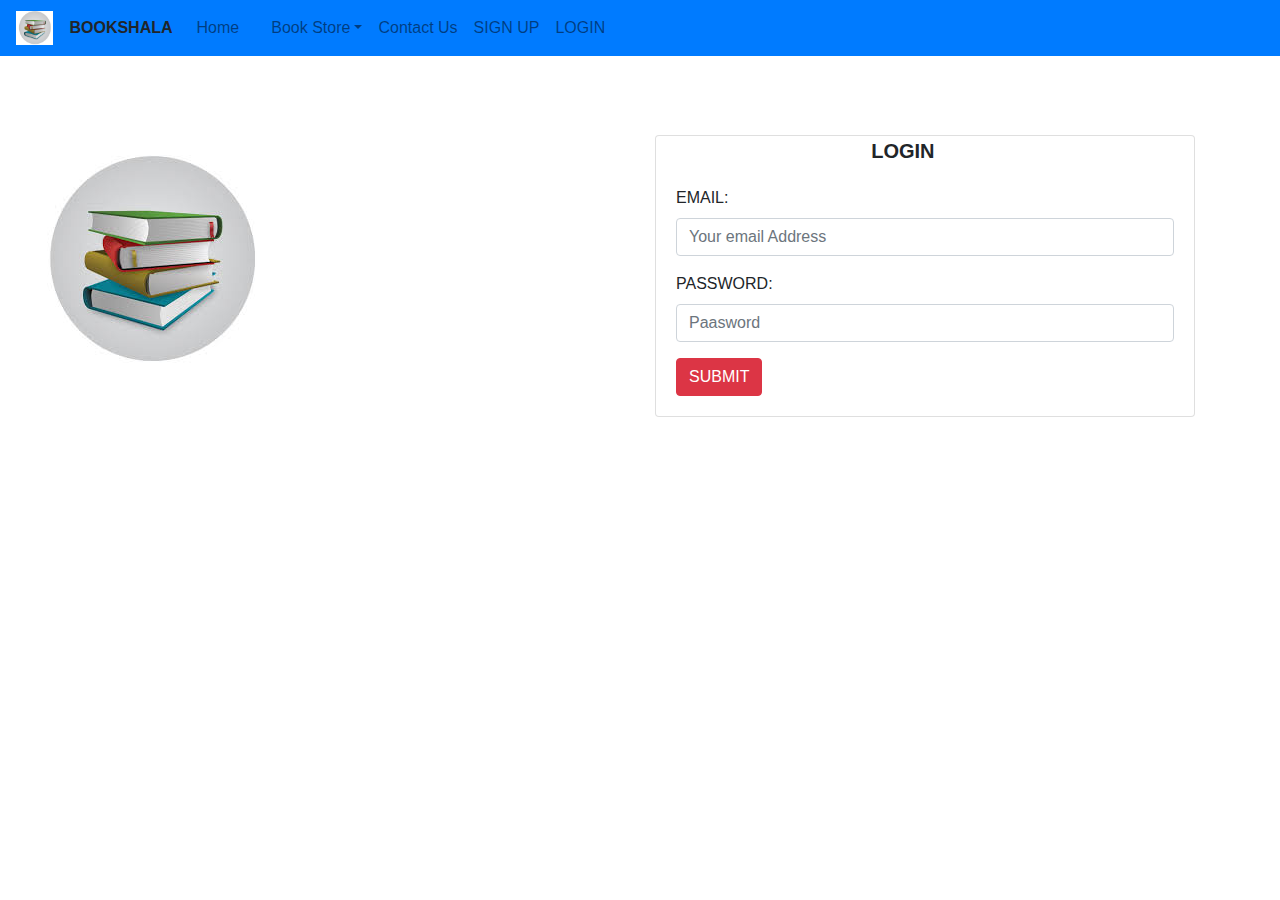
<file: signup.html>
<!DOCTYPE html>
<html lang="en">
<head>
    <meta charset="UTF-8">
    <title>Ebook For The children in village </title>
     <link rel="stylesheet" href="https://maxcdn.bootstrapcdn.com/bootstrap/4.0.0/css/bootstrap.min.css" integrity="sha384-Gn5384xqQ1aoWXA+058RXPxPg6fy4IWvTNh0E263XmFcJlSAwiGgFAW/dAiS6JXm" crossorigin="anonymous">
    <link rel="stylesheet" href="https://cdnjs.cloudflare.com/ajax/libs/font-awesome/4.7.0/css/font-awesome.min.css">
    <script src="https://code.jquery.com/jquery-3.2.1.slim.min.js" integrity="sha384-KJ3o2DKtIkvYIK3UENzmM7KCkRr/rE9/Qpg6aAZGJwFDMVNA/GpGFF93hXpG5KkN" crossorigin="anonymous"></script>
    <script src="https://cdnjs.cloudflare.com/ajax/libs/popper.js/1.12.9/umd/popper.min.js" integrity="sha384-ApNbgh9B+Y1QKtv3Rn7W3mgPxhU9K/ScQsAP7hUibX39j7fakFPskvXusvfa0b4Q" crossorigin="anonymous"></script>
    <script src="https://maxcdn.bootstrapcdn.com/bootstrap/4.0.0/js/bootstrap.min.js" integrity="sha384-JZR6Spejh4U02d8jOt6vLEHfe/JQGiRRSQQxSfFWpi1MquVdAyjUar5+76PVCmYl" crossorigin="anonymous"></script>
    <style>
        #alignment{
            position: relative;
            top:28%;
        }
        .image{
            position: relative;
            right:10%;
            
            top:35%;
        }
        #tilte{
            padding-left: 40%;
            font-size:20px;
        }
    
    </style>
</head>
<body>

 <nav class="navbar navbar-expand-md  navbar-light navbar-fixed-top bg-primary">
       <img src="./images/images.jpeg"style="width:3%;height:3%;">
        <a class="navbar brand"><b>BOOKSHALA</b></a>
        <button type="button" class="navbar-toggler" data-toggle="collapse" data-target="#navbarnav" aria-controls="navbarnav" aria-expanded="false" aria-label="Toggle navigation">
            <span class="navbar-toggler-icon"></span></button>
        <div class="collapse navbar-collapse" id="navbarnav">
            <ul class="navbar-nav">
                <li class="nav-item">
                    <a class="nav-link" href="#">Home</a>
                </li>
                <li class="nav-item">
                    <a class="nav-link" href="#"></a>
                     <li class="nav-item dropdown" id="list">
						      <a class="nav-link dropdown-toggle" data-toggle="dropdown" href="#">Book Store</a>
						      <div class="dropdown-menu">
						        <a class="dropdown-item" href="stories.html">Stories</a>
						        <a class="dropdown-item" href="science.html">Science and Technology</a>
						        <a class="dropdown-item" href="maths.html">Mathematics</a>
						        <a class="dropdown-item" href="social.html">Social Science</a>
						        <a class="dropdown-item" href="english.html">English</a>
						    </div>
						    </li>
                
                <li class="nav-item ">
                    <a class="nav-link" href="#">Contact Us</a>
                </li>
            </ul>

            <ul class=" navbar-nav navbar-right">
                <li class="nav-item ">
                    <a class="nav-link" href="#">SIGN UP</a>
                </li>
                <li class="nav-item">
                    <a class="nav-link" href="#">LOGIN</a>
                </li>

            </ul>
          
        </div>


    </nav>
      <div class="container">

        <div class="row">
            <div class="col-md-6">
                <img src="./images/images.jpeg" class="image">
            </div>

            <div class="col-md-6">
               <div class="card" id="alignment">
                   <div class="card-tilte" id="tilte">     <b >LOGIN </b></div>
                   <div class="card-body">
                        


                    <form class="form-container" action="login.html" method="post" name="myform">

                        <div class="form-group">
                            <label class="label-control" for="email" name="uname">EMAIL:</label>
                            <input type="text" class="form-control" placeholder="Your email Address">
                         
                </div>
                 <div class="form-group">
                <label class="label-control" for="password">PASSWORD:</label>         
                <input type="password" class="form-control" placeholder="Paasword"> 
   
                </div>
               
              
             
            <button type="submit" class="btn btn-danger"><a href="index.html"></a>SUBMIT</button>
           
             
                
        </form>
                  </div>
                   </div>
                   
             
           
               
                 
             </div> 
             
        
              
           </div>
                   
                    
    </div>
    </body>
</html>
</file>
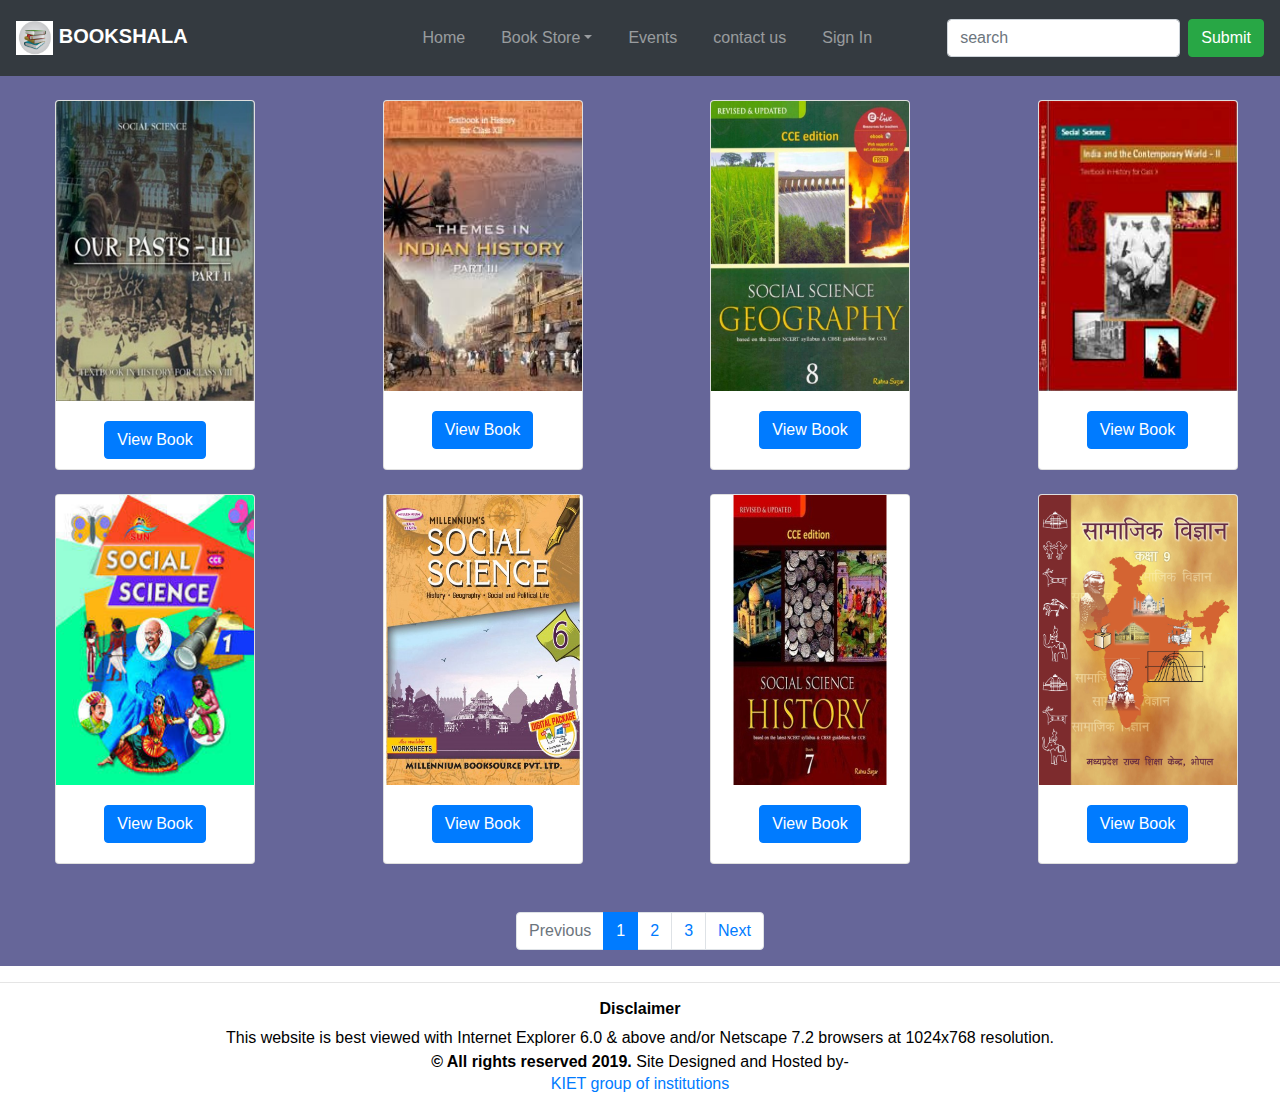
<file: social.html>
<!DOCTYPE html>
<html>
<head>
	<title>Social book gallery</title>
	  <link rel="stylesheet" href="https://stackpath.bootstrapcdn.com/bootstrap/4.1.3/css/bootstrap.min.css">
	   <script src="https://code.jquery.com/jquery-3.3.1.slim.min.js"></script>
       <script src="https://cdnjs.cloudflare.com/ajax/libs/popper.js/1.14.3/umd/popper.min.js"></script>
       <script src="https://stackpath.bootstrapcdn.com/bootstrap/4.1.3/js/bootstrap.min.js"></script>
	<meta http-equiv="Content-Type" content="text/html; charset=iso-8859-1">
	<style type="text/css">
	*{
		outline: none;
	}
	#list{
		padding: 10px;
	}
	#bookimg{
		padding-left: 70px;
	}
	#footer{
		color: black;
		text-align: center;
		background-color: white;
	}
	</style>
</head>
<body style="background-color: #666699">
	<div class="row">
			<div class="col-md-12" id="column">
				<nav class="navbar navbar-expand-md bg-dark navbar-dark" >
					<a href="#" class="navbar-brand">
									<img src="images/download.jpeg" style="width: 10%; height: 10%"><b>
										BOOKSHALA
									</b>
								</a>
					<button class="navbar-toggler" type="button" data-toggle="collapse" data-target="#collapsebar">
						<span class="navbar-toggler-icon"></span>
					</button>
					<div class="collapse navbar-collapse" id="collapsebar">
						
						<ul class="navbar-nav" >
							<li class="navbar-item" id="list">
								<a href="index.html" class="nav-link">Home</a>
							</li>
							<li class="nav-item dropdown" id="list">
						      <a class="nav-link dropdown-toggle" data-toggle="dropdown" href="#">Book Store</a>
						      <div class="dropdown-menu">
						        <a class="dropdown-item" href="stories.html">Stories</a>
						        <a class="dropdown-item" href="science.html">Science and Technology</a>
						        <a class="dropdown-item" href="maths.html">Mathematics</a>
						        <a class="dropdown-item" href="#">Social Science</a>
						        <a class="dropdown-item" href="english.html">English</a>
						    </div>
						    </li>
							<li class="navbar-item" id="list">
								<a href="#" class="nav-link">Events</a>
							</li>
							<li class="navbar-item" id="list">
								<a href="contact.html" class="nav-link">contact us</a>
							</li>
							<li class="navbar-item" id="list">
								<a href="login.html" class="nav-link">Sign In</a>
							</li>
						</ul>
						<ul class="navbar-nav ml-auto">
							<li class="navbar-item" >
								<form class="form-inline" action="" id="form">
									<input type="text" placeholder="search" class="form-control mr-sm-2">
									<button class="btn btn-success" type="submit">Submit</button>
								</form>
							</li>
						</ul>
					</div>
				</nav> 
			</div>
		</div> <br>
		<div class="row">
				<div class="col-md-3 " id="bookimg">
					<div class="card " style="width:200px; height: 370px;">
					    <img class="card-img-top" src="images/social/history8.jpg" alt="Card image" style="width:100%; height: 300px;">
					    <div class="card-body">
					    	<center><a href="#" class="btn btn-primary">View Book</a></center>
					    </div>
					 </div>
				</div>
				<div class="col-md-3" id="bookimg">
					<div class="card" style="width:200px; height: 370px;">
					    <img class="card-img-top" src="images/social/history12.jpeg" alt="Card image" style="width:100%; height: 300px">
					    <div class="card-body">
					    	<center><a href="#" class="btn btn-primary">View Book</a></center>
					    </div>
					 </div>
				</div>
				<div class="col-md-3" id="bookimg">
					<div class="card" style="width:200px; height: 370px;">
					    <img class="card-img-top" src="images/social/geography8.jpeg" alt="Card image" style="width:100%; height: 300px;">
					    <div class="card-body">
					    	<center><a href="#" class="btn btn-primary">View Book</a></center>
					    </div>
					 </div>
				</div>
				<div class="col-md-3" id="bookimg">
					<div class="card" style="width:200px; height: 370px;">
					    <img class="card-img-top" src="images/social/sst.jpg" alt="Card image" style="width:100%; height: 290px;">
					    <div class="card-body">
					    	<center><a href="#" class="btn btn-primary">View Book</a></center>
					    </div>
					 </div>
				</div>
		</div> <br>
		<div class="row">
								<div class="col-md-3 " id="bookimg">
					<div class="card " style="width:200px; height: 370px;">
					    <img class="card-img-top" src="images/social/sst1.jpg" alt="Card image" style="width:100%; height: 300px;">
					    <div class="card-body">
					    	<center><a href="science-8.html" class="btn btn-primary">View Book</a></center>
					    </div>
					 </div>
				</div>
				<div class="col-md-3" id="bookimg">
					<div class="card" style="width:200px; height: 370px;">
					    <img class="card-img-top" src="images/social/sst6.jpg" alt="Card image" style="width:100%; height: 300px">
					    <div class="card-body">
					    	<center><a href="#" class="btn btn-primary">View Book</a></center>
					    </div>
					 </div>
				</div>
				<div class="col-md-3" id="bookimg">
					<div class="card" style="width:200px; height: 370px;">
					    <img class="card-img-top" src="images/social/sst7.jpg" alt="Card image" style="width:100%; height: 300px;">
					    <div class="card-body">
					    	<center><a href="#" class="btn btn-primary">View Book</a></center>
					    </div>
					 </div>
				</div>
				<div class="col-md-3" id="bookimg">
					<div class="card" style="width:200px; height: 370px;">
					    <img class="card-img-top" src="images/social/sst9.jpg" alt="Card image" style="width:100%; height: 290px;">
					    <div class="card-body">
					    	<center><a href="#" class="btn btn-primary">View Book</a></center>
					    </div>
					 </div>
				</div>
		</div>
		<br><br>
		<ul class="pagination justify-content-center">
		    <li class="page-item disabled"><a class="page-link" href="#">Previous</a></li>
		    <li class="page-item active"><a class="page-link" href="#">1</a></li>
		    <li class="page-item "><a class="page-link" href="#">2</a></li>
		    <li class="page-item"><a class="page-link" href="#">3</a></li>
		    <li class="page-item"><a class="page-link" href="#">Next</a></li>
		 </ul>
		 
		<div class="row">
			<div class="col-md-12" id="footer">
				<hr/>
				<h6><b>Disclaimer</b></h6> 
					This website is best viewed with Internet Explorer 6.0 &amp; above and/or Netscape 7.2 browsers at 1024x768 resolution.
				<br/>
             		<b>&copy; All rights reserved 2019.</b> Site Designed and Hosted by-<span><a href="https://www.kiet.edu/#/Home" target="_blank"><h6>KIET group of institutions</h6></a></span>
			</div>
		</div>
</body>
</file>
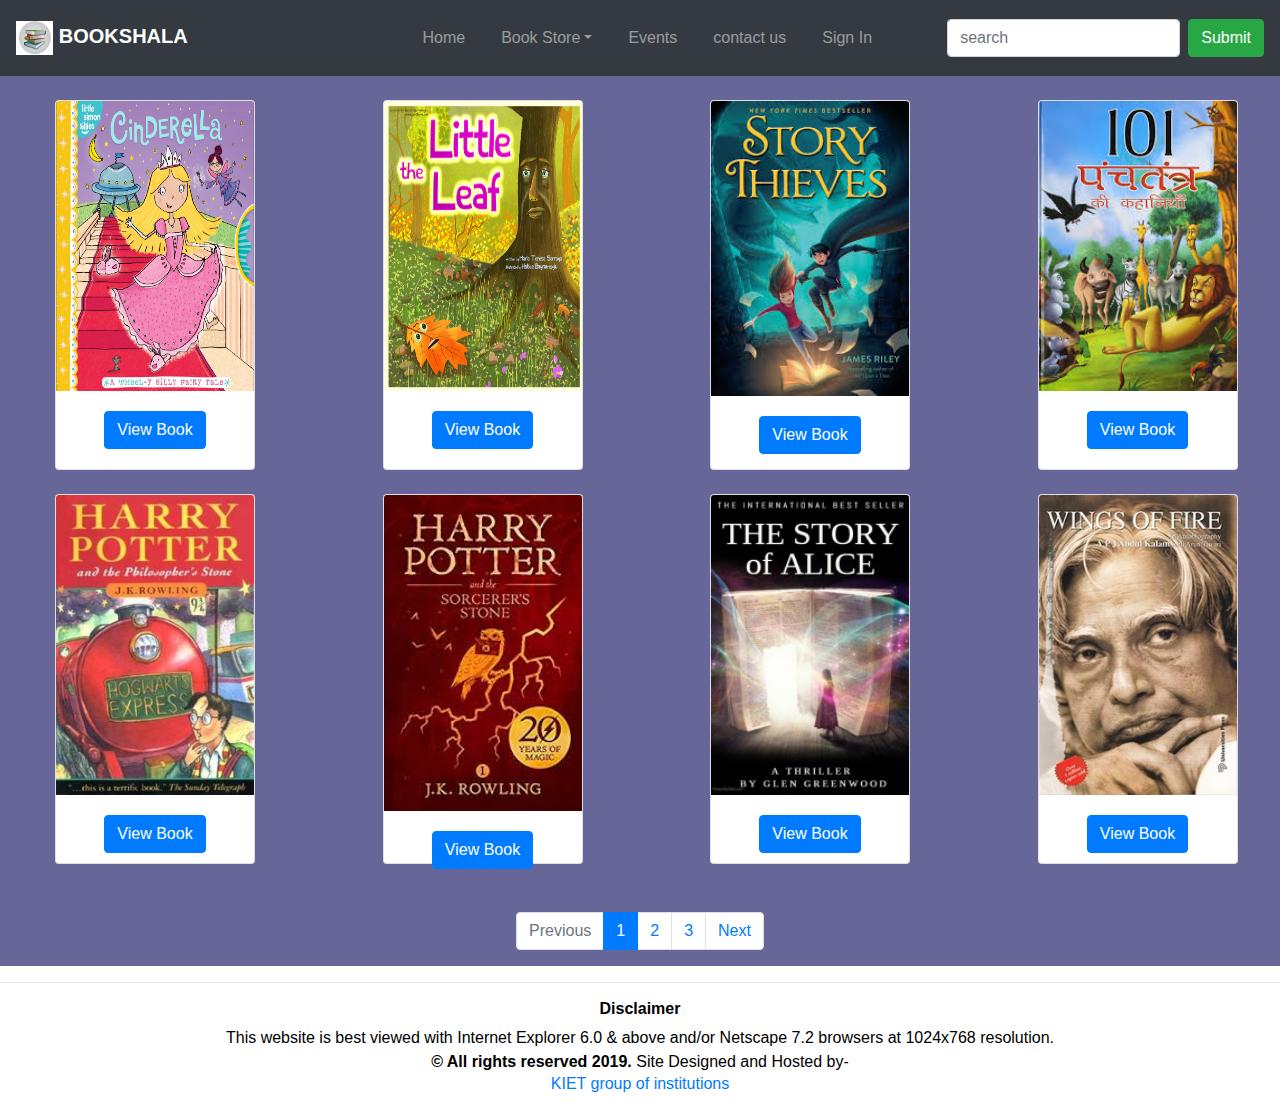
<file: stories.html>
<!DOCTYPE html>
<html>
<head>
	<title>Stories book gallery</title>
	  <link rel="stylesheet" href="https://stackpath.bootstrapcdn.com/bootstrap/4.1.3/css/bootstrap.min.css">
	   <script src="https://code.jquery.com/jquery-3.3.1.slim.min.js"></script>
       <script src="https://cdnjs.cloudflare.com/ajax/libs/popper.js/1.14.3/umd/popper.min.js"></script>
       <script src="https://stackpath.bootstrapcdn.com/bootstrap/4.1.3/js/bootstrap.min.js"></script>
	<meta http-equiv="Content-Type" content="text/html; charset=iso-8859-1">
	<style type="text/css">
	*{
		outline: none;
	}
	#list{
		padding: 10px;
	}
	#bookimg{
		padding-left: 70px;
	}
	#footer{
		color: black;
		text-align: center;
		background-color: white;
	}
	</style>
</head>
<body style="background-color: #666699">
	<div class="row">
			<div class="col-md-12" id="column">
				<nav class="navbar navbar-expand-md bg-dark navbar-dark" >
					<a href="#" class="navbar-brand">
									<img src="images/download.jpeg" style="width: 10%; height: 10%"><b>
										BOOKSHALA
									</b>
								</a>
					<button class="navbar-toggler" type="button" data-toggle="collapse" data-target="#collapsebar">
						<span class="navbar-toggler-icon"></span>
					</button>
					<div class="collapse navbar-collapse" id="collapsebar">
						
						<ul class="navbar-nav" >
							<li class="navbar-item" id="list">
								<a href="index.html" class="nav-link">Home</a>
							</li>
							<li class="nav-item dropdown" id="list">
						      <a class="nav-link dropdown-toggle" data-toggle="dropdown" href="#">Book Store</a>
						      <div class="dropdown-menu">
						        <a class="dropdown-item" href="#">Stories</a>
						        <a class="dropdown-item" href="science.html">Science and Technology</a>
						        <a class="dropdown-item" href="maths.html">Mathematics</a>
						        <a class="dropdown-item" href="social.html">Social Science</a>
						        <a class="dropdown-item" href="english.html">English</a>
						    </div>
						    </li>
							<li class="navbar-item" id="list">
								<a href="#" class="nav-link">Events</a>
							</li>
							<li class="navbar-item" id="list">
								<a href="contact.html" class="nav-link">contact us</a>
							</li>
							<li class="navbar-item" id="list">
								<a href="#" class="nav-link">Sign In</a>
							</li>
						</ul>
						<ul class="navbar-nav ml-auto">
							<li class="navbar-item" >
								<form class="form-inline" action="" id="form">
									<input type="text" placeholder="search" class="form-control mr-sm-2">
									<button class="btn btn-success" type="submit">Submit</button>
								</form>
							</li>
						</ul>
					</div>
				</nav> 
			</div>
		</div> <br>
		<div class="row">
				<div class="col-md-3 " id="bookimg">
					<div class="card " style="width:200px; height: 370px;">
					    <img class="card-img-top" src="images/story/story1.jpg" alt="Card image" style="width:100%; height: 300px">
					    <div class="card-body">
					    	<center><a href="#" class="btn btn-primary">View Book</a></center>
					    </div>
					 </div>
				</div>
				<div class="col-md-3" id="bookimg">
					<div class="card" style="width:200px; height: 370px;">
					    <img class="card-img-top" src="images/story/story2.jpg" alt="Card image" style="width:100%; height: 300px">
					    <div class="card-body">
					    	<center><a href="#" class="btn btn-primary">View Book</a></center>
					    </div>
					 </div>
				</div>
				<div class="col-md-3" id="bookimg">
					<div class="card" style="width:200px; height: 370px;">
					    <img class="card-img-top" src="images/story/story3.jpeg" alt="Card image" style="width:100%; height: 300px">
					    <div class="card-body">
					    	<center><a href="#" class="btn btn-primary">View Book</a></center>
					    </div>
					 </div>
				</div>
				<div class="col-md-3" id="bookimg">
					<div class="card" style="width:200px; height: 370px;">
					    <img class="card-img-top" src="images/story/story4.jpeg" alt="Card image" style="width:100%; height: 300px">
					    <div class="card-body">
					    	<center><a href="#" class="btn btn-primary">View Book</a></center>
					    </div>
					 </div>
				</div>
		</div> <br>
		<div class="row">
				<div class="col-md-3 " id="bookimg">
					<div class="card " style="width:200px; height: 370px;">
					    <img class="card-img-top" src="images/story/story4.jpg" alt="Card image" style="width:100%; height: 300px">
					    <div class="card-body">
					    	<center><a href="#" class="btn btn-primary">View Book</a></center>
					    </div>
					 </div>
				</div>
				<div class="col-md-3" id="bookimg">
					<div class="card" style="width:200px; height: 370px;">
					    <img class="card-img-top" src="images/story/story5.jpeg" alt="Card image" style="width:100%; height: 330px">
					    <div class="card-body">
					    	<center><a href="#" class="btn btn-primary">View Book</a></center>
					    </div>
					 </div>
				</div>
				<div class="col-md-3" id="bookimg">
					<div class="card" style="width:200px; height: 370px;">
					    <img class="card-img-top" src="images/story/story6.jpg" alt="Card image" style="width:100%; height: 300px">
					    <div class="card-body">
					    	<center><a href="#" class="btn btn-primary">View Book</a></center>
					    </div>
					 </div>
				</div>
				<div class="col-md-3" id="bookimg">
					<div class="card" style="width:200px; height: 370px;">
					    <img class="card-img-top" src="images/story/story7.jpg" alt="Card image" style="width:100%; height: 300px">
					    <div class="card-body">
					    	<center><a href="#" class="btn btn-primary">View Book</a></center>
					    </div>
					 </div>
				</div>
		</div>
		<br><br>
		<ul class="pagination justify-content-center">
		    <li class="page-item disabled"><a class="page-link" href="#">Previous</a></li>
		    <li class="page-item active"><a class="page-link" href="#">1</a></li>
		    <li class="page-item "><a class="page-link" href="#">2</a></li>
		    <li class="page-item"><a class="page-link" href="#">3</a></li>
		    <li class="page-item"><a class="page-link" href="#">Next</a></li>
		 </ul>
		 
		<div class="row">
			<div class="col-md-12" id="footer">
				<hr/>
				<h6><b>Disclaimer</b></h6> 
					This website is best viewed with Internet Explorer 6.0 &amp; above and/or Netscape 7.2 browsers at 1024x768 resolution.
				<br/>
             		<b>&copy; All rights reserved 2019.</b> Site Designed and Hosted by-<span><a href="https://www.kiet.edu/#/Home" target="_blank"><h6>KIET group of institutions</h6></a></span>
			</div>
		</div>
</body>
</file>
